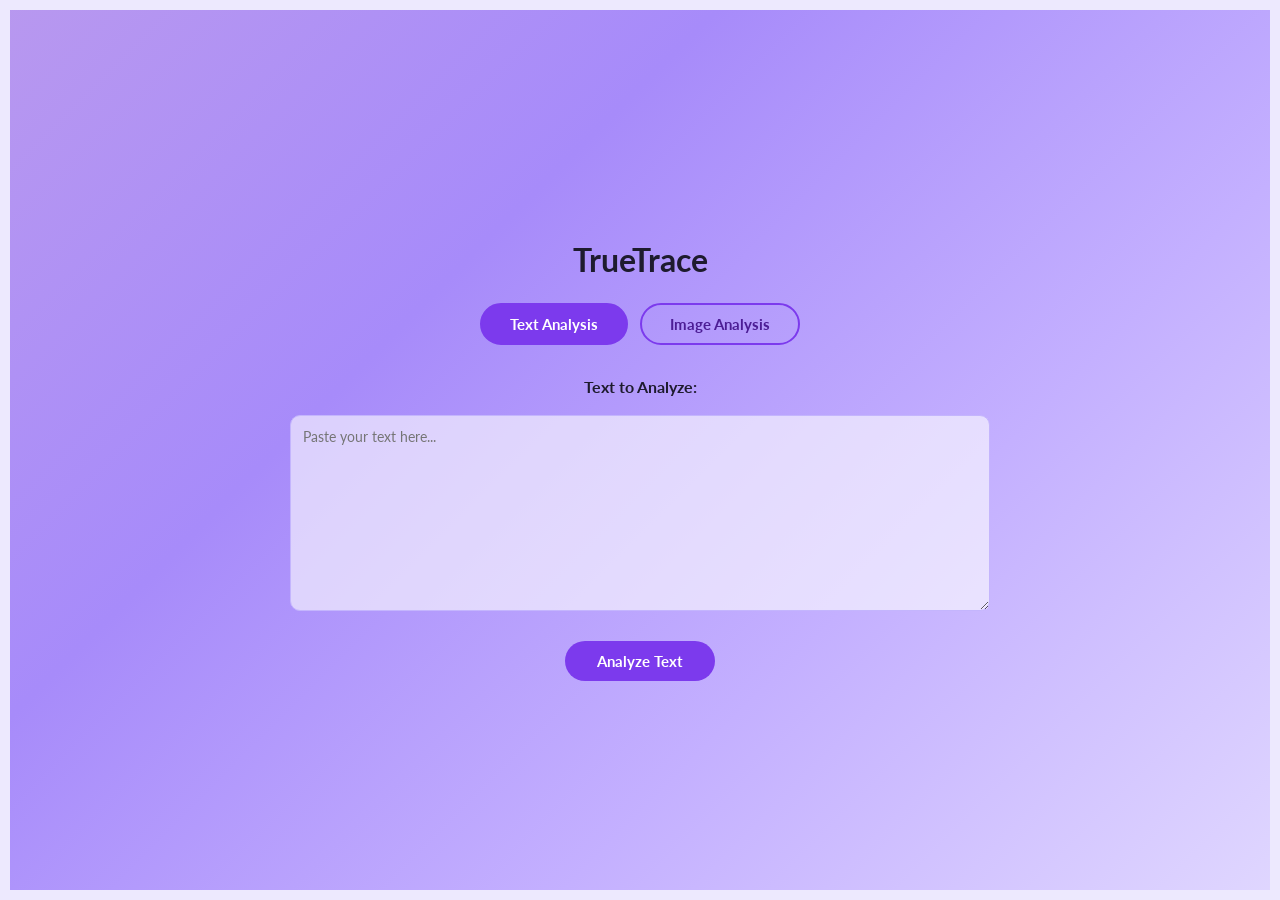
<file: frontEnd/index.html>
<!DOCTYPE html>
<html lang="en">
<head>
    <meta charset="UTF-8">
    <meta name="viewport" content="width=device-width, initial-scale=1.0">
    <title>TrueTrace</title>
    <link rel="stylesheet" href="styles.css">
</head>
<body>

    <div class="container">
    <h1>TrueTrace</h1>

    <div class="mode-toggle">
        <button id="btnText" class="mode-btn active" onclick="switchMode('text')">Text Analysis</button>
        <button id="btnImage" class="mode-btn" onclick="switchMode('image')">Image Analysis</button>
    </div>

    <div id="textSection" class="section">
        <label for="textInput"><strong>Text to Analyze:</strong></label>
        <br><br>
        <textarea id="textInput" rows="10" cols="80" placeholder="Paste your text here..."></textarea>
        <br><br>
        <button class="analyze-btn" onclick="showResults('text')">Analyze Text</button>
    </div>

    <div id="imageSection" class="section hidden">
        <label for="imageInput"><strong>Image to Analyze:</strong></label>
        <br><br>
        <input type="file" id="imageInput" accept="image/*">
        <br><br>
        <div id="imagePreview"></div>
        <br>
        <button class="analyze-btn" id="analyzeImageBtn" onclick="showResults('image')" style="display:none;">Analyze Image</button>
    </div>

    <div id="loadingSection" class="section hidden">
        <div class="loading-card">
            <div class="loading-spinner" aria-hidden="true"></div>
            <h2>Analyzing your content...</h2>
            <p>(This can take a few seconds while we wait for the AI models)</p>
        </div>
    </div>

    <div id="resultsSection" class="section hidden">
        <div class="results-card">
            <h2>Analysis Complete</h2>
            <div class="result-row">
                <span class="result-label">Confidence Level</span>
                <div class="confidence-bar-wrap">
                    <div class="confidence-bar" id="confidenceBar"></div>
                </div>
                <span class="confidence-pct" id="confidencePct">—</span>
            </div>
            <div class="result-row">
                <span class="result-label">Analysis Result</span>
                <span class="result-badge" id="resultBadge">—</span>
            </div>

            <hr class="breakdown-divider">
            <p class="breakdown-title"><strong>Why We Think This (Educational Insights):</strong></p>
            <div id="breakdownList"></div>

            <button class="analyze-btn secondary" onclick="goBack()">← &nbsp;Analyze Another</button>
        </div>
    </div>
    </div>

    <script src="imageInputButton.js"></script>
    <script type="module" src="application.js"></script>
</body>
</html>
</file>
<file: frontEnd/styles.css>
@import url('https://fonts.googleapis.com/css2?family=Lato:wght@400;700&display=swap');

@keyframes gradientBG {
    0%, 100% {background-position: 0% 50%;}
    50%       {background-position: 100% 50%;}
}

@keyframes fadeIn {
    from {opacity: 0; transform: translateY(12px);}
    to   {opacity: 1; transform: translateY(0);}
}

@keyframes fillBar {
    from {width: 0%; }
    to   {width: var(--bar-width); }
}

@keyframes spin {
    to { transform: rotate(360deg); }
}

body {
    background: linear-gradient(-45deg, #e0d7ff, #c4b0ff, #a78bfa, #b898ef);
    animation: gradientBG 15s ease infinite;
    font-family: 'Lato', Tahoma, sans-serif;
    color: #1e1b2e;
    margin: 0;
    padding: 20px;
    min-height: 100vh;
    box-sizing: border-box;
    border: 10px solid #ede9fe;
    display: flex;
    flex-direction: column;
    align-items: center;
    justify-content: center;
}

.container {
    width: 100%;
    max-width: 800px;
    text-align: center;
}

h1 {
    font-size: 2rem; 
    font-weight: 700; 
    margin-bottom: 24px;
}

.mode-toggle {
    display: flex; 
    gap: 12px; 
    margin-bottom: 32px;
    justify-content: center;
}

.mode-btn {
    padding: 10px 28px;
    border: 2px solid #7c3aed;
    border-radius: 30px;
    background: transparent;
    color: #4c1d95;
    font-family: inherit;
    font-size: 15px;
    font-weight: 700;
    cursor: pointer;
    transition: background 0.2s, color 0.2s;
}

.mode-btn:hover    {background: rgba(124, 58, 237, 0.12);}
.mode-btn.active   {background: #7c3aed; color: #fff;}
.mode-btn:active   {transform: scale(0.97);}

.section  {animation: fadeIn 0.3s ease; text-align: center;}
.hidden   {display: none !important;}

textarea {
    background: rgba(255,255,255,0.6);
    border: 1.5px solid #c4b5fd;
    border-radius: 10px;
    padding: 12px;
    font-family: inherit;
    font-size: 14px;
    color: #1e1b2e;
    resize: vertical;
    width: 100%;
    max-width: 700px;
    box-sizing: border-box;
    outline: none;
    text-align: left;
}

textarea:focus {border-color: #7c3aed;}

input[type="file"] {
    background: rgba(255,255,255,0.6);
    border: 2px solid #c4b5fd;
    border-radius: 10px;
    padding: 8px;
    color: #1e1b2e;
    font-family: inherit;
    font-size: 14px;
    cursor: pointer;
    display: block;
    margin: 0 auto;
}

input[type="file"]::file-selector-button {
    background: linear-gradient(45deg, #a78bfa, #c4b0ff);
    border: 2px solid #7c3aed;
    border-radius: 20px;
    padding: 10px 24px;
    color: #4c1d95;
    font-family: inherit;
    font-size: 14px;
    font-weight: 700;
    cursor: pointer;
    transition: background 0.2s, transform 0.1s;
    outline: none;
}

input[type="file"]::file-selector-button:hover {
    background: linear-gradient(45deg, #c4b0ff, #a78bfa);
}

input[type="file"]::file-selector-button:active {
    transform: scale(0.98);
}

#imagePreview img {
    border-radius: 10px;
    border: 2px solid #c4b5fd;
    margin-top: 8px;
    max-width: 100%;
    display: block;
    margin-left: auto;
    margin-right: auto;
}

.analyze-btn {
    margin-top: 8px;
    padding: 11px 32px;
    background: #7c3aed;
    color: #fff;
    border: none;
    border-radius: 30px;
    font-family: inherit;
    font-size: 15px;
    font-weight: 700;
    cursor: pointer;
    transition: background 0.2s;
}

.analyze-btn:hover  {background: #6d28d9;}
.analyze-btn:active {transform: scale(0.97);}

.analyze-btn.secondary {
    background: transparent;
    border: 2px solid #7c3aed;
    color: #4c1d95;
    margin-top: 24px;
}

.analyze-btn.secondary:hover {background: rgba(124, 58, 237, 0.1);}

.loading-card {
    background: rgba(255,255,255,0.6);
    border: 1.5px solid #c4b5fd;
    border-radius: 16px;
    padding: 28px;
    max-width: 500px;
    margin: 0 auto;
    backdrop-filter: blur(6px);
}

.loading-spinner {
    width: 54px;
    height: 54px;
    margin: 0 auto 16px;
    border: 6px solid rgba(124, 58, 237, 0.2);
    border-top-color: #7c3aed;
    border-radius: 50%;
    animation: spin 0.9s linear infinite;
}

.results-card {
    background: rgba(255,255,255,0.55);
    border: 1.5px solid #c4b5fd;
    border-radius: 16px;
    padding: 32px;
    max-width: 500px;
    backdrop-filter: blur(6px);
    margin: 0 auto;
}

.results-card h2 {font-size: 1.4rem; font-weight: 700; margin: 0 0 24px; color: #4c1d95;}

.result-row {
    display: flex;
    align-items: center;
    gap: 16px;
    margin-bottom: 20px;
    flex-wrap: wrap;
}

.result-label {font-weight: 700; font-size: 14px; color: #5b21b6; min-width: 130px;}

.confidence-bar-wrap {
    flex: 1;
    background: rgba(196,181,253,0.4);
    border-radius: 20px;
    height: 14px;
    overflow: hidden;
    min-width: 120px;
}

.confidence-bar {
    height: 100%;
    border-radius: 20px;
    background: linear-gradient(90deg, #7c3aed, #a78bfa);
    width: 0%;
    animation: fillBar 1s ease forwards 0.2s;
}

.confidence-pct {font-weight: 700; font-size: 15px; color: #4c1d95; min-width: 40px; text-align: right;}

.result-badge {
    display: inline-block;
    padding: 6px 18px;
    border-radius: 20px;
    font-weight: 700;
    font-size: 14px;
    background: #ede9fe;
    color: #4c1d95;
    border: 1.5px solid #c4b5fd;
}

.result-badge.ai    {background: #fce7f3; color: #9d174d; border-color: #f9a8d4;}
.result-badge.human {background: #d1fae5; color: #065f46; border-color: #6ee7b7;}
</file>
